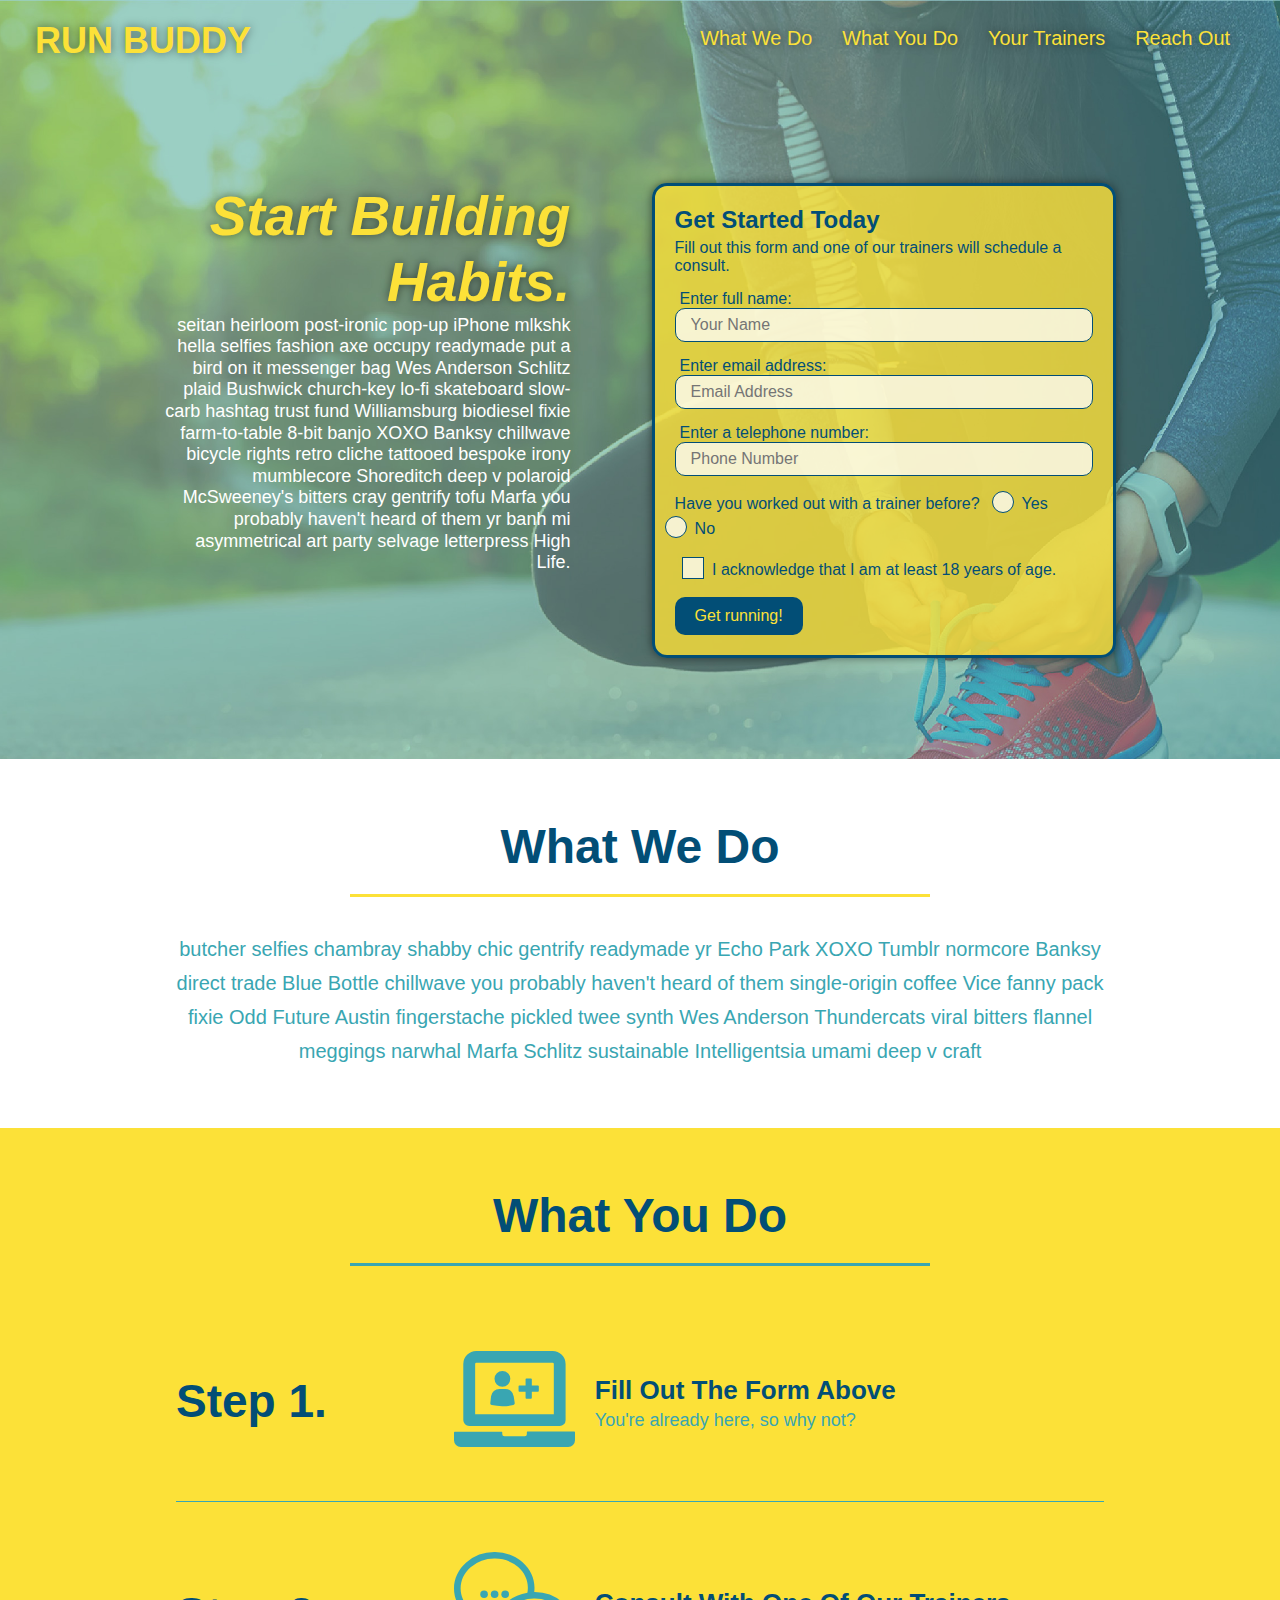
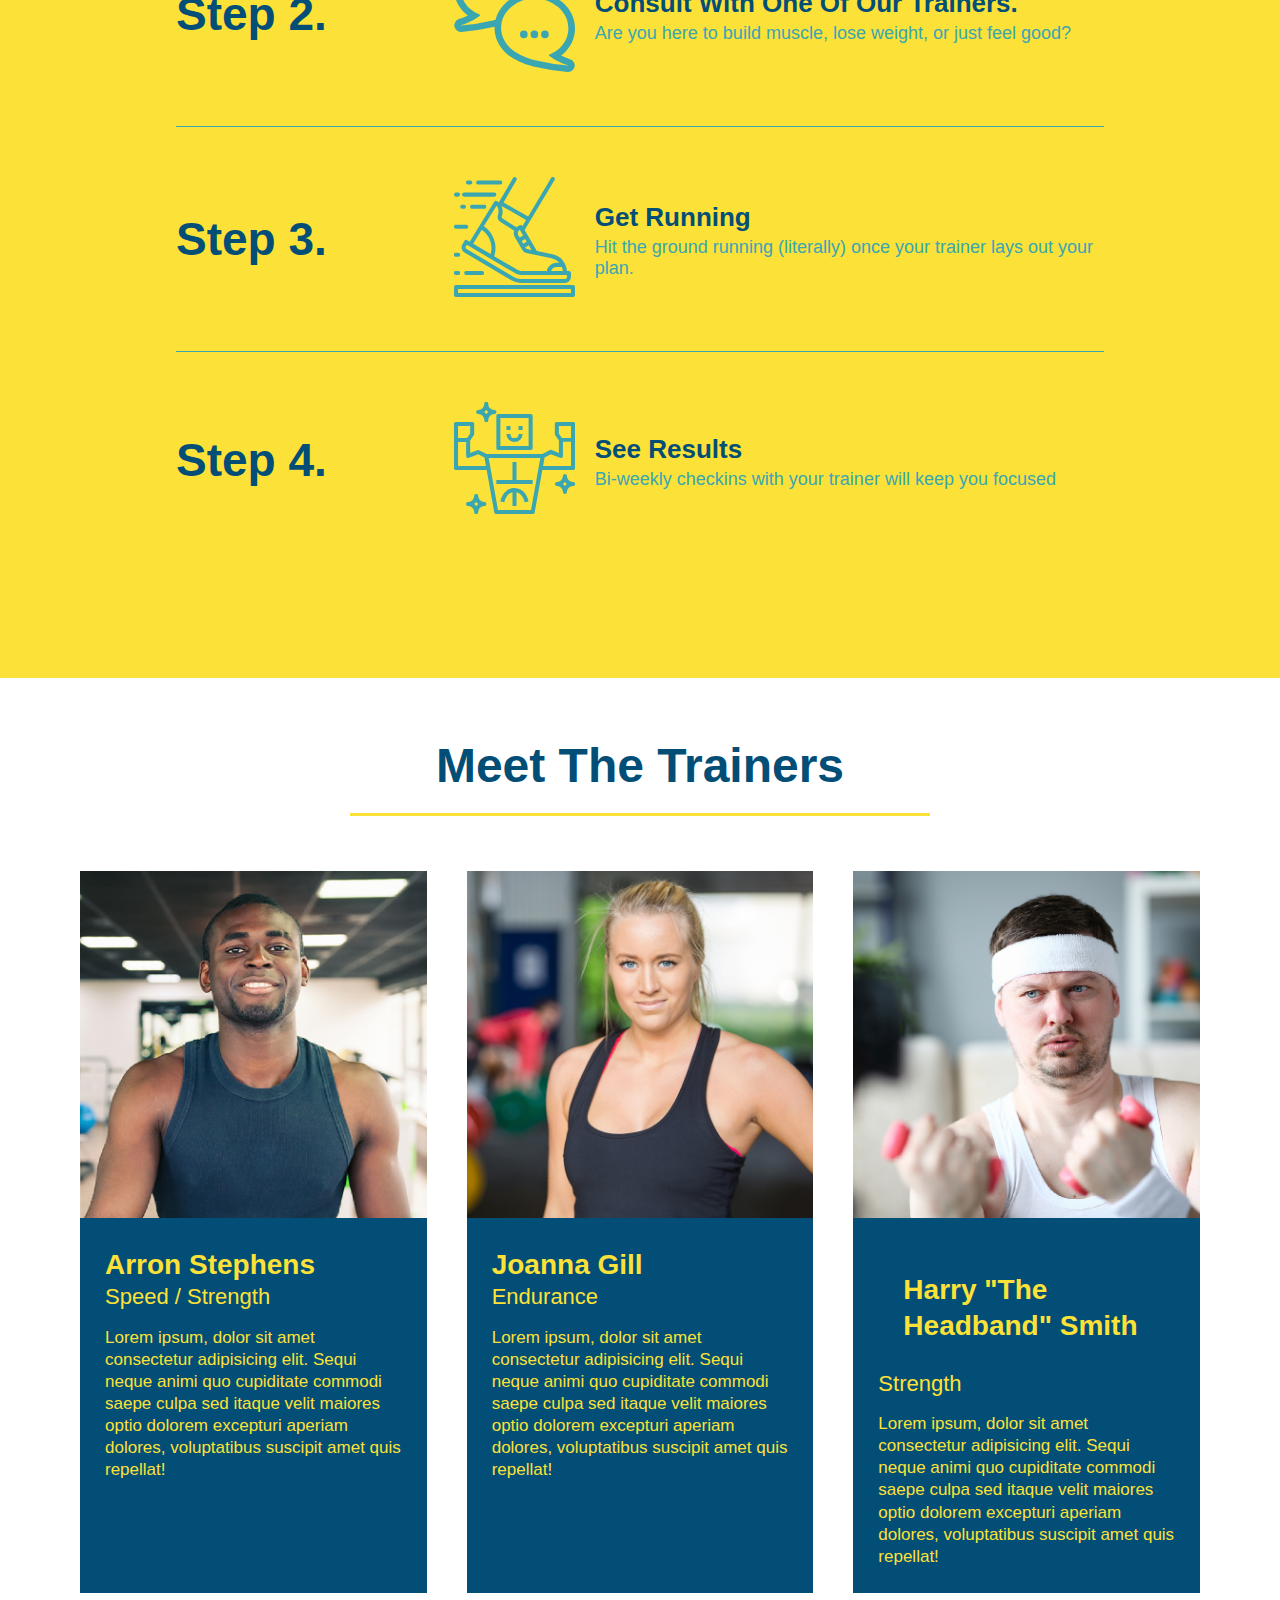
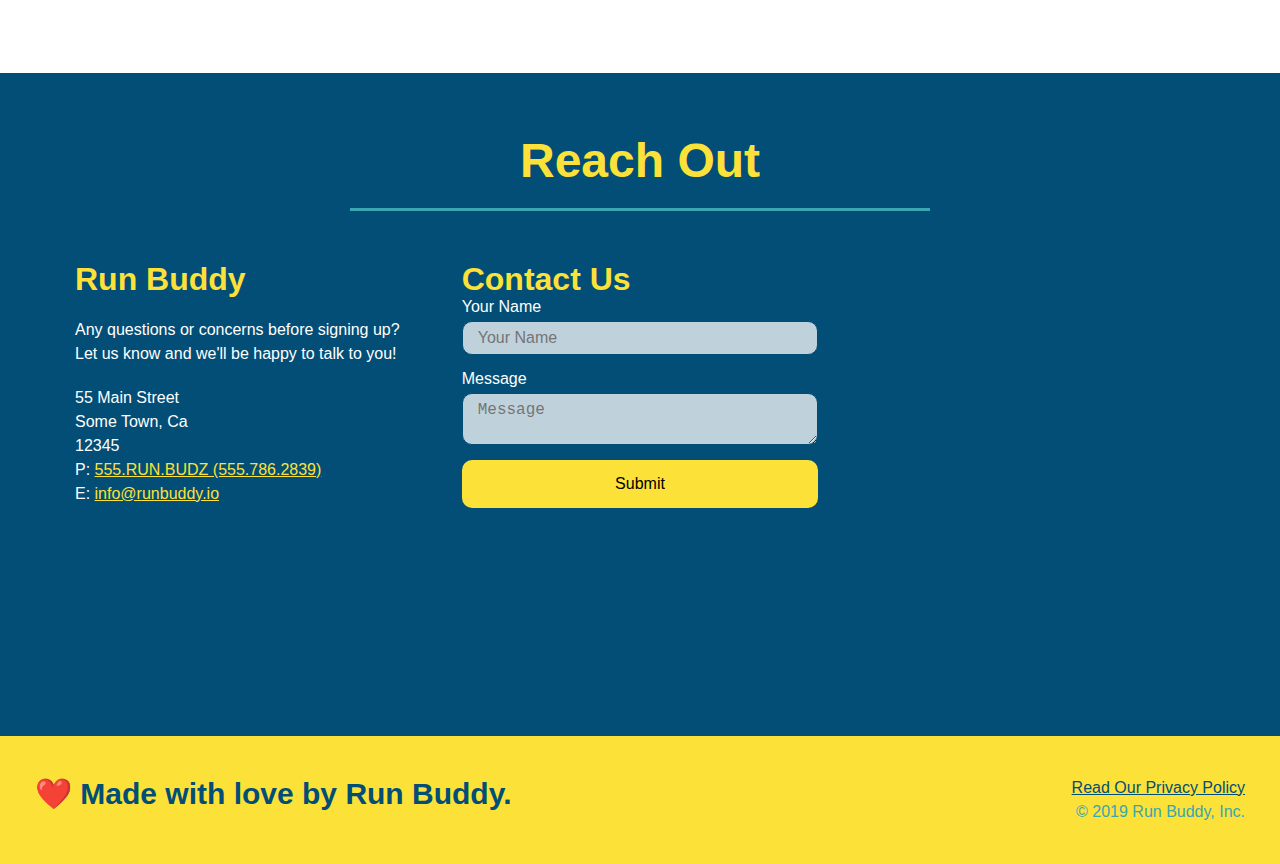
<file: index.html>
<!DOCTYPE html>
<html lang="en">
  <head>
    <meta charset="UTF-8" />
    <meta name="viewport" content="width-device-width, initial-scale=1.0"/>
    <link rel="stylesheet" href="./assets/css/style.css">
    <title>Run Buddy</title>
  </head>
  <body>
    <!-- navigation tags - block level element -->
    <header>
      <h1>
        <a href="/">RUN BUDDY</a>
      </h1>
      <nav>
        <ul>
          <li>
            <a href="#what-we-do">What We Do</a>
          </li>
          <li>
            <a href="#what-you-do">What You Do</a>
          </li>
          <li>
            <a href="#your-trainers">Your Trainers</a>
          </li>
          <li>
            <a href="#reach-out">Reach Out</a>
          </li>
          
        </ul>
      </nav>
    </header>
    <!-- end navigation -->

    <!-- hero/jumbotron -->
    <section class="hero">
      <div class="hero-cta">
        <h2>Start Building Habits.</h2>
        <p>
          seitan heirloom post-ironic pop-up iPhone mlkshk hella selfies fashion axe occupy readymade put a bird on it
          messenger bag Wes Anderson Schlitz plaid Bushwick church-key lo-fi skateboard slow-carb hashtag trust fund
          Williamsburg biodiesel fixie farm-to-table 8-bit banjo XOXO Banksy chillwave bicycle rights retro cliche
          tattooed bespoke irony mumblecore Shoreditch deep v polaroid McSweeney's bitters cray gentrify tofu Marfa you
          probably haven't heard of them yr banh mi asymmetrical art party selvage letterpress High Life.
        </p>
      </div>

      <div class="hero-form">
        <h3>Get Started Today</h3>
        <p>Fill out this form and one of our trainers will schedule a consult.</p>
        <form>
          <label for="name">Enter full name:</label>
          <input type="text" placeholder="Your Name" id="name" name="name" class="form-input" />
          <label for="email">Enter email address:</label>
          <input type="email" placeholder="Email Address" id="email" name="email" class="form-input" />
          <label for="phone">Enter a telephone number:</label>
          <input type="tel" placeholder="Phone Number" name="phone" id="phone" class="form-input" />
          <p>
            Have you worked out with a trainer before? 
            <span class="radio-wrapper">
              <input type="radio" name="trainer-confirm" id="trainer-yes" />
              <label for="trainer-yes">Yes</label>
            </span>
            <span class="radio-wrapper">
              <input type="radio" name="trainer-confirm" id="trainer-no"/>
              <label for="trainer-no">No</label>
            </span>
          </p>
          <p>
            <span class="checkbox-wrapper">
              <input type="checkbox" name="age-confirm" id="checkbox" />
              <label for="checkbox"> 
                I acknowledge that I am at least 18 years of age.
              </label>
            </span>
          </p>
          <button type="submit">
            Get running!
          </button>
        </form>
      </div>
    </section>
    <!-- end header -->

    <!-- "what we do" start - <section> -->
    <section id="what-we-do" class="intro">
        <div class="flex-row">
            <h2 class="section-title primary-border">
            What We Do
            </h2>
        </div>
        <div class="flex-row">
            <p>
            butcher selfies chambray shabby chic gentrify readymade yr Echo Park XOXO Tumblr normcore Banksy direct trade  Blue Bottle chillwave you probably haven't heard of them single-origin coffee Vice fanny pack fixie Odd Future Austin fingerstache pickled twee synth Wes Anderson Thundercats viral bitters flannel meggings narwhal Marfa Schlitz sustainable Intelligentsia umami deep v craft
            </p>
        </div>
    </section>
    <!-- end "what we do" -->

    <!-- "what you do" start -->
    <section id="what-you-do" class="steps">
        <div class="flex-row">
            <h2 class="section-title secondary-border">
            What You Do
            </h2>
        </div> 
        <div class="step">
            <h3>Step 1.</h3>
            <div class="step-info">
                <div class="step-img">
                    <img src="./assets/images/step-1.svg" alt="" />
                </div>
                <div class="step-text">
                    <h4>Fill Out The Form Above</h4>
                    <p>You're already here, so why not?</p>
                </div>
            </div>
        </div>
                
        <div class="step">
            <h3>Step 2.</h3>
            <div class="step-info">
                <div class="step-img">
                    <img src="./assets/images/step-2.svg" alt="" />
                </div>
                <div class="step-text">
                    <h4>Consult With One Of Our Trainers.</h4>
                    <p>Are you here to build muscle, lose weight, or just feel good?</p>
                </div>
            </div>
        </div>

        <div class="step">
            <h3>Step 3.</h3>
            <div class="step-info">
                <div class="step-img">
                    <img src="./assets/images/step-3.svg" alt="" />
                </div>
                <div class="step-text">
                    <h4>Get Running</h4>
                    <p>Hit the ground running (literally) once your trainer lays out your plan.</p>
                </div>
            </div>
        </div>
        
        <div class="step">
            <h3>Step 4.</h3>
            <div class="step-info">
                <div class="step-img">
                    <img src="./assets/images/step-4.svg" alt="" />
                </div>
                <div class="step-text">
                    <h4>See Results</h4>
                    <p>Bi-weekly checkins with your trainer will keep you focused</p>
                </div>
            </div>
        </div>
    </section>
    <!-- "what you do" end -->

    <!-- "meet the trainers" start -->
    <section id="your-trainers">
        <div class="flex-row">
            <h2 class="section-title primary-border">
            Meet The Trainers
            </h2>
        </div>
        <div class="trainers">
            <article class="trainer">
                <img src="./assets/images/trainer-1.jpg" alt="Arron Stephens in his workout clothes, ready to pump iron" />
                <div class="trainer-bio">
                    <h3 class="trainer-name">Arron Stephens</h3>
                    <h4 class="trainer-role">Speed / Strength</h4>
                    <p>Lorem ipsum, dolor sit amet consectetur adipisicing elit. Sequi neque animi quo cupiditate commodi saepe culpa sed itaque velit maiores optio dolorem excepturi aperiam dolores, voluptatibus suscipit amet quis repellat!</p>
                </div>
            </article>

            <article class="trainer">
                <img src="./assets/images/trainer-2.jpg" alt="Joanna Gill cooling off after a work out" />
                <div class="trainer-bio">
                    <h3 class="trainer-name">Joanna Gill</h3>
                    <h4 class="trainer-role">Endurance</h4>
                    <p>Lorem ipsum, dolor sit amet consectetur adipisicing elit. Sequi neque animi quo cupiditate commodi saepe culpa sed itaque velit maiores optio dolorem excepturi aperiam dolores, voluptatibus suscipit amet quis repellat!</p>
                </div>
            </article>

            <article class="trainer">
                <img src="./assets/images/trainer-3.jpg" alt="Harry Smith wearing a headband and lifting comically small pink weights" />
                <div class="trainer-bio">
                    <h3 class="trainer-bio">Harry "The Headband" Smith</h3>
                    <h4 class="trainer-role">Strength</h4>
                    <p>Lorem ipsum, dolor sit amet consectetur adipisicing elit. Sequi neque animi quo cupiditate commodi saepe culpa sed itaque velit maiores optio dolorem excepturi aperiam dolores, voluptatibus suscipit amet quis repellat!</p>
                </div>
            </article>
        </div>
    </section>
    <!-- "meet the trainers" end -->
    
    <!-- "reach out" start -->
    <section id="reach-out" class="contact">
        <div class="flex-box">
            <h2 class="section-title secondary-border">
                Reach Out
            </h2>
        </div>
        <div class="contact-info">
            <div>
                <h3>Run Buddy</h3>
                <p>
                Any questions or concerns before signing up? 
                <br/>
                Let us know and we'll be happy to talk to you!
                </p>

                <address>
                    55 Main Street <br/>
                    Some Town, Ca <br/>
                    12345<br/>
                    P: <a href="555.786.2839">555.RUN.BUDZ (555.786.2839)</a><br/>
                    E: <a href="mailto:info@runbuddy.io">info@runbuddy.io</a>
                </address>
            </div>
            
            <div class="contact-form">
                <h3>Contact Us</h3>
                <form>
                    <label for="contact-name">Your Name</label>
                    <input type="text" id="contact-name" placeholder="Your Name" />
            
                    <label for="contact-message">Message</label>
                    <textarea id="contact-message" placeholder="Message"></textarea>
                    <button type="submit">Submit</button>
                </form>
            </div>
            <iframe
            src="https://www.google.com/maps/embed?pb=!1m14!1m12!1m3!1d12182.30520634488!2d-74.0652613!3d40.2407219!2m3!1f0!2f0!3f0!3m2!1i1024!2i768!4f13.1!5e0!3m2!1sen!2sus!4v1561060983193!5m2!1sen!2sus"
            frameborder="0" style="border:0" allowfullscreen></iframe>
        </div>
    </section>
    <!-- "reach out" end -->

    <!-- footer -->
    <footer>
      <h2>❤️ Made with love by Run Buddy.</h2>
      <div>
        <a href="./privacy-policy.html">Read Our Privacy Policy</a><br/>
        &copy; 2019 Run Buddy, Inc.
      </div>
    </footer>
    <!-- footer end -->
  </body>
</html>
</file>
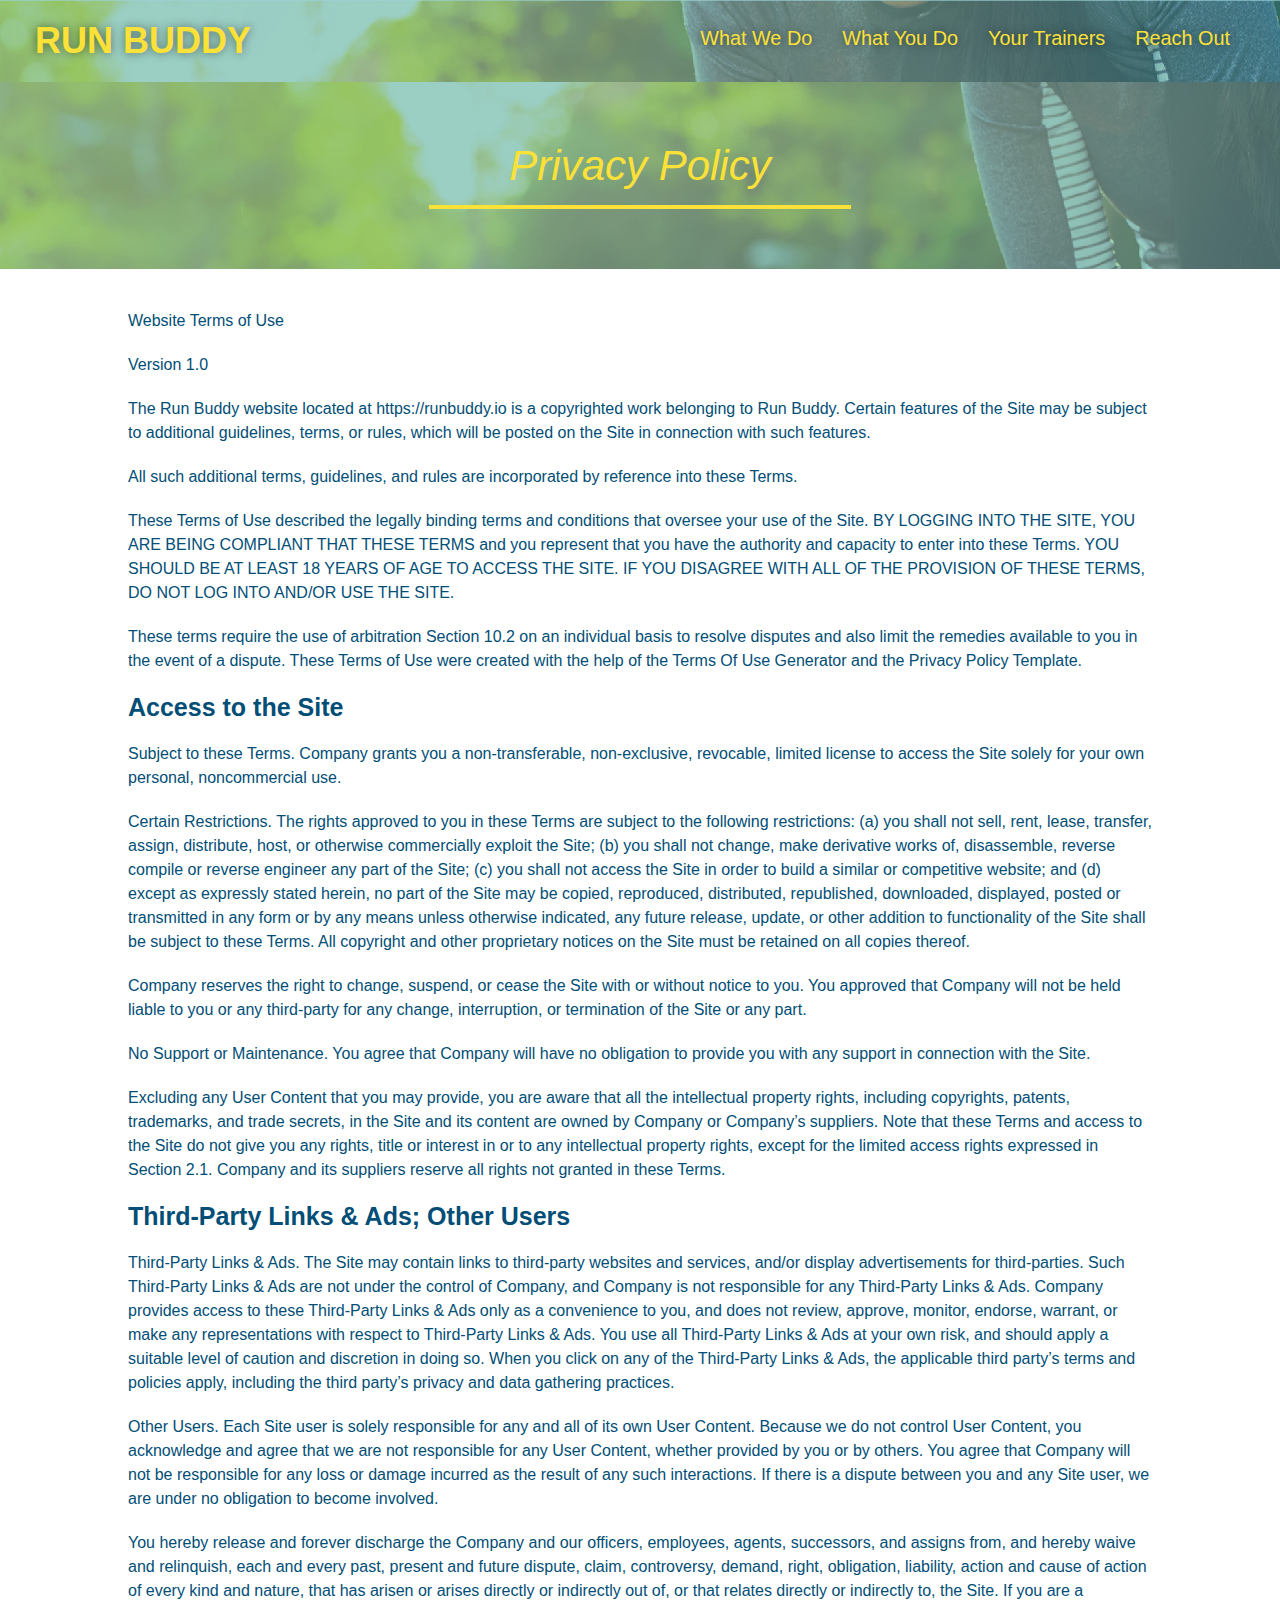
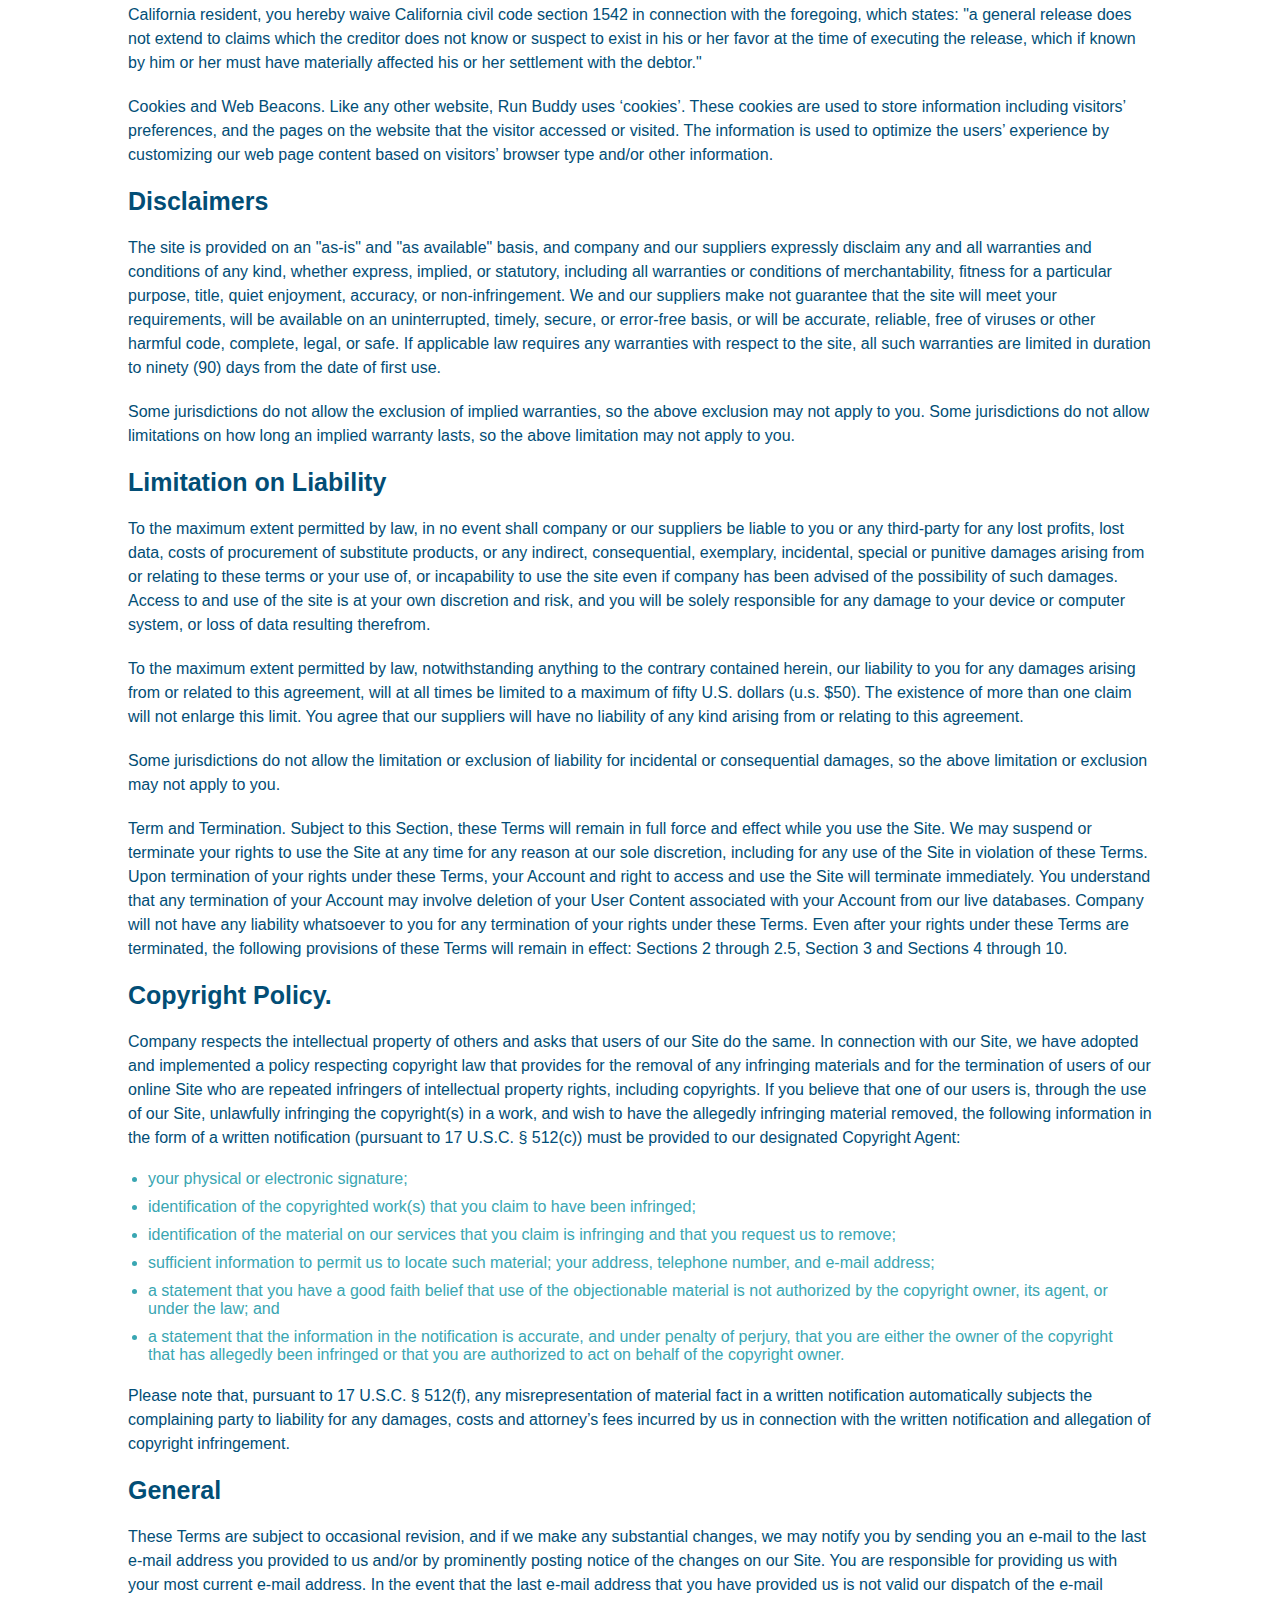
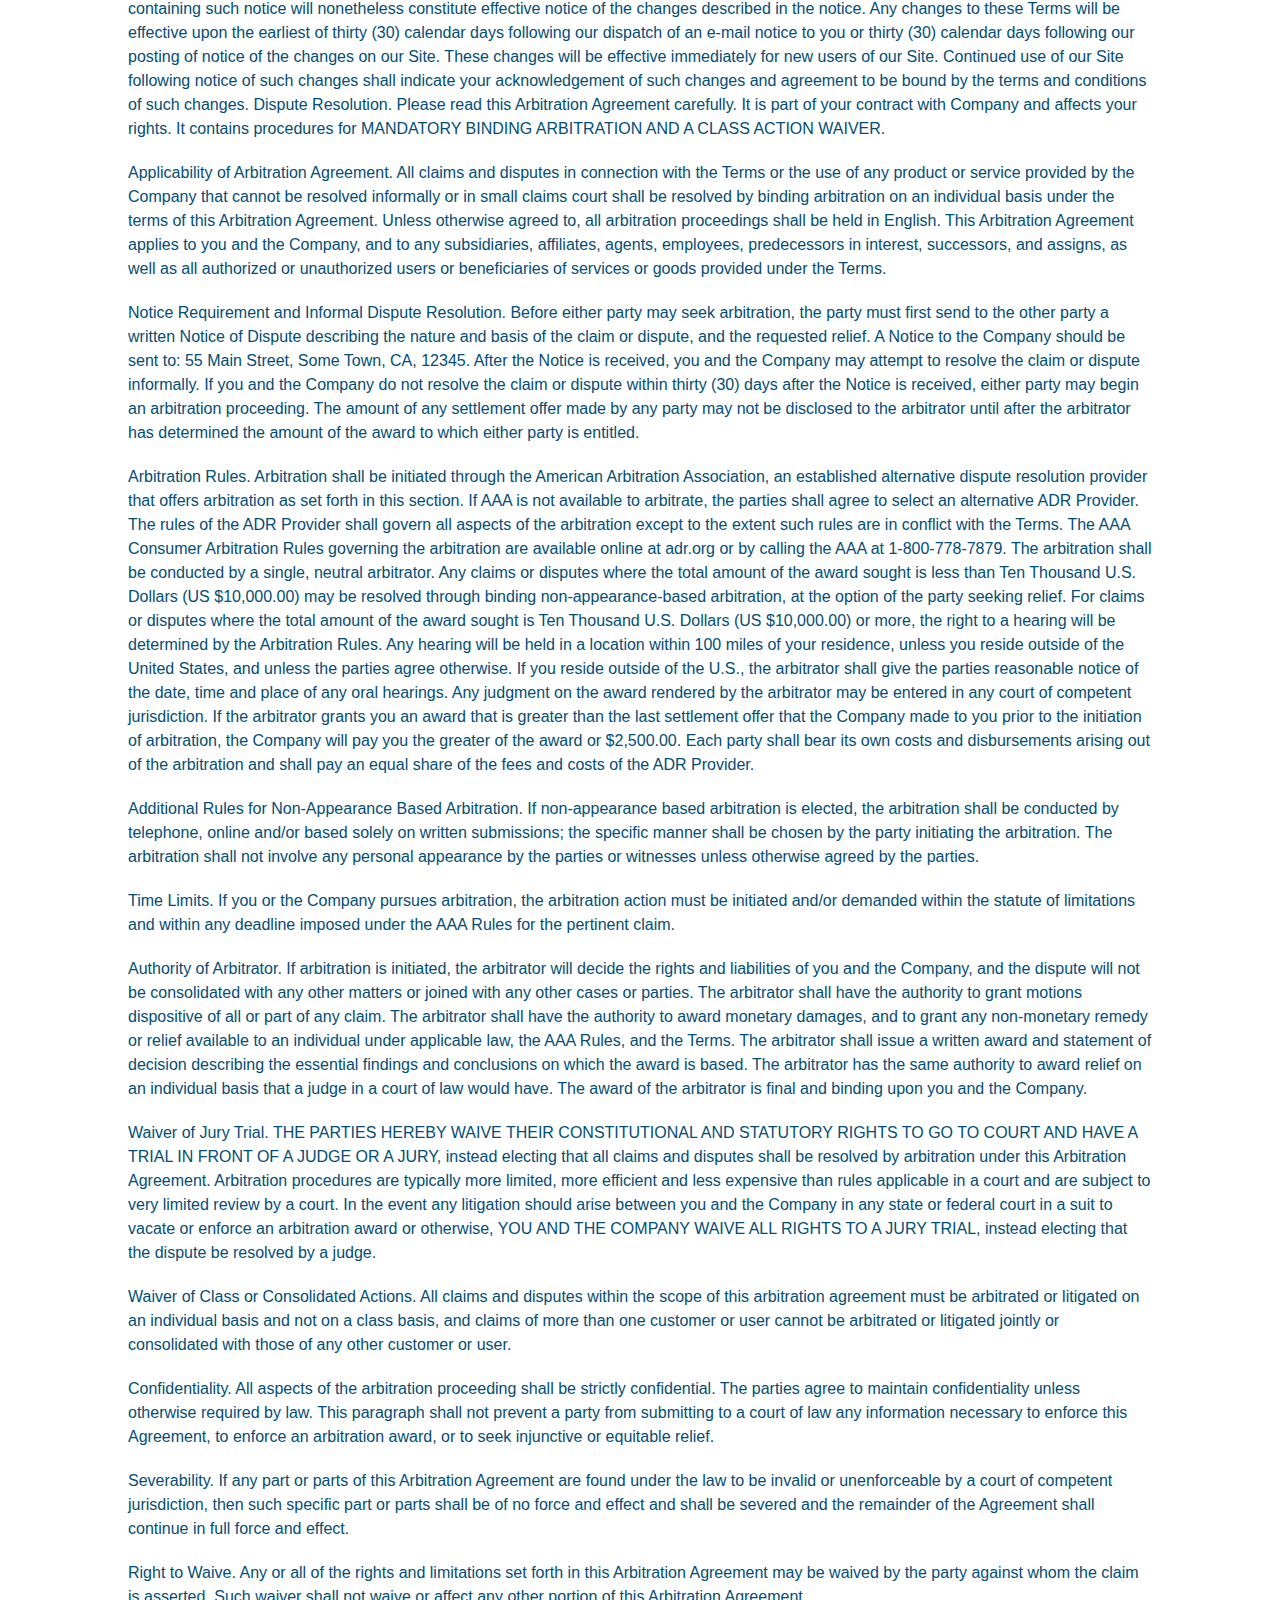
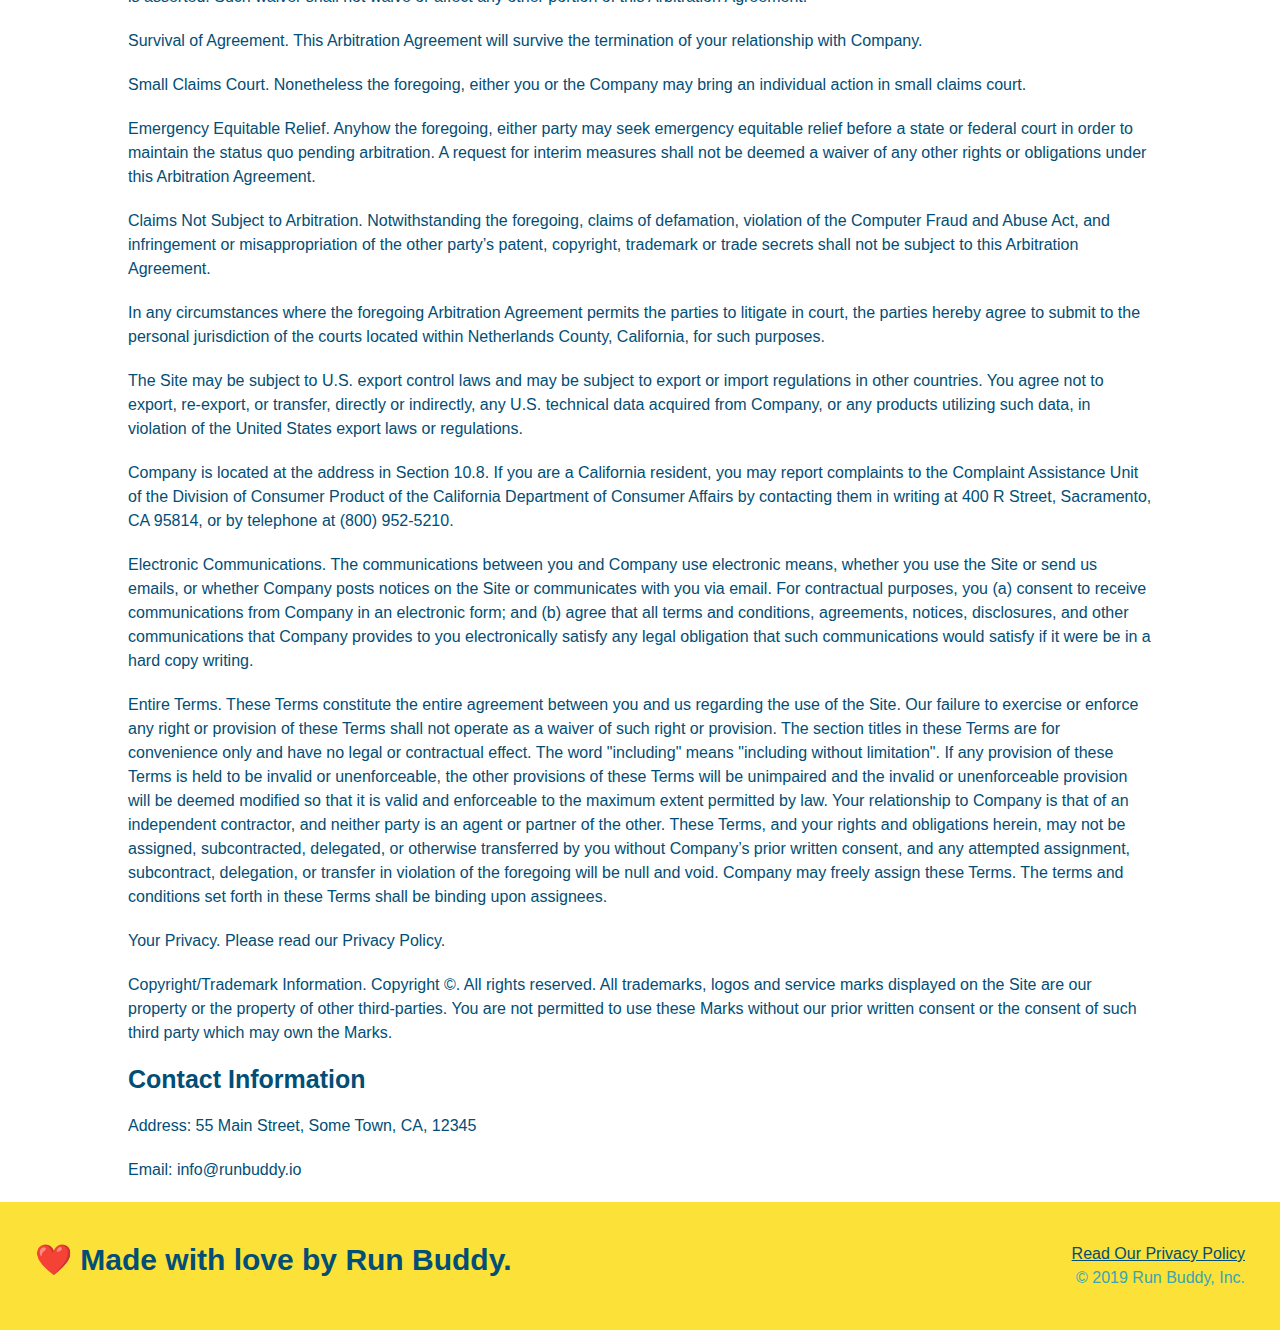
<file: privacy-policy.html>
<!DOCTYPE html>
<html lang="en">
  <head>
    <meta charset="UTF-8" />
    <meta name="viewport" content="width-device-width, initial-scale=1.0"/>
    <link rel="stylesheet" href="./assets/css/style.css" />
    <link rel="stylesheet" href="./assets/css/secondary-styles.css" />
    <title>Run Buddy - Privacy Policy</title>
  </head>
  <body>
    <header>
      <h1>
        <a href="./index.html">RUN BUDDY</a>
      </h1>
      <nav>
        <ul>
          <li>
            <a href="./index.html#what-we-do">What We Do</a>
          </li>
          <li>
            <a href="./index.html#what-you-do">What You Do</a>
          </li>
          <li>
            <a href="./index.html#your-trainers">Your Trainers</a>
          </li>
          <li>
            <a href="./index.html#reach-out">Reach Out</a>
          </li>
        </ul>
      </nav>
    </header>
    <!-- end navigation -->

    <!-- hero/jumbotron -->
    <section class="hero">
      <h2 class="page-title">
        Privacy Policy
      </h2>
    </section>

    <!-- body copy -->
    <article class="secondary-content">
      <p>
        Website Terms of Use
      </p>

      <p>
        Version 1.0
      </p>

      <p>
        The Run Buddy website located at https://runbuddy.io is a copyrighted work belonging to Run Buddy. Certain
        features of the Site may be subject to additional guidelines, terms, or rules, which will be posted on the Site
        in connection with such features.
      </p>

      <p>
        All such additional terms, guidelines, and rules are incorporated by reference into these Terms.
      </p>

      <p>
        These Terms of Use described the legally binding terms and conditions that oversee your use of the Site. BY
        LOGGING INTO THE SITE, YOU ARE BEING COMPLIANT THAT THESE TERMS and you represent that you have the authority
        and capacity to enter into these Terms. YOU SHOULD BE AT LEAST 18 YEARS OF AGE TO ACCESS THE SITE. IF YOU
        DISAGREE WITH ALL OF THE PROVISION OF THESE TERMS, DO NOT LOG INTO AND/OR USE THE SITE.
      </p>

      <p>
        These terms require the use of arbitration Section 10.2 on an individual basis to resolve disputes and also
        limit the remedies available to you in the event of a dispute. These Terms of Use were created with the help of
        the Terms Of Use Generator and the Privacy Policy Template.
      </p>

      <h3>
        Access to the Site
      </h3>

      <p>
        Subject to these Terms. Company grants you a non-transferable, non-exclusive, revocable, limited license to
        access the Site solely for your own personal, noncommercial use.
      </p>

      <p>
        Certain Restrictions. The rights approved to you in these Terms are subject to the following restrictions: (a)
        you shall not sell, rent, lease, transfer, assign, distribute, host, or otherwise commercially exploit the Site;
        (b) you shall not change, make derivative works of, disassemble, reverse compile or reverse engineer any part of
        the Site; (c) you shall not access the Site in order to build a similar or competitive website; and (d) except
        as expressly stated herein, no part of the Site may be copied, reproduced, distributed, republished, downloaded,
        displayed, posted or transmitted in any form or by any means unless otherwise indicated, any future release,
        update, or other addition to functionality of the Site shall be subject to these Terms. All copyright and other
        proprietary notices on the Site must be retained on all copies thereof.
      </p>

      <p>
        Company reserves the right to change, suspend, or cease the Site with or without notice to you. You approved
        that Company will not be held liable to you or any third-party for any change, interruption, or termination of
        the Site or any part.
      </p>

      <p>
        No Support or Maintenance. You agree that Company will have no obligation to provide you with any support in
        connection with the Site.
      </p>

      <p>
        Excluding any User Content that you may provide, you are aware that all the intellectual property rights,
        including copyrights, patents, trademarks, and trade secrets, in the Site and its content are owned by Company
        or Company’s suppliers. Note that these Terms and access to the Site do not give you any rights, title or
        interest in or to any intellectual property rights, except for the limited access rights expressed in Section
        2.1. Company and its suppliers reserve all rights not granted in these Terms.
      </p>

      <h3>
        Third-Party Links & Ads; Other Users
      </h3>

      <p>
        Third-Party Links & Ads. The Site may contain links to third-party websites and services, and/or display
        advertisements for third-parties. Such Third-Party Links & Ads are not under the control of Company, and Company
        is not responsible for any Third-Party Links & Ads. Company provides access to these Third-Party Links & Ads
        only as a convenience to you, and does not review, approve, monitor, endorse, warrant, or make any
        representations with respect to Third-Party Links & Ads. You use all Third-Party Links & Ads at your own risk,
        and should apply a suitable level of caution and discretion in doing so. When you click on any of the
        Third-Party Links & Ads, the applicable third party’s terms and policies apply, including the third party’s
        privacy and data gathering practices.
      </p>

      <p>
        Other Users. Each Site user is solely responsible for any and all of its own User Content. Because we do not
        control User Content, you acknowledge and agree that we are not responsible for any User Content, whether
        provided by you or by others. You agree that Company will not be responsible for any loss or damage incurred as
        the result of any such interactions. If there is a dispute between you and any Site user, we are under no
        obligation to become involved.
      </p>

      <p>
        You hereby release and forever discharge the Company and our officers, employees, agents, successors, and
        assigns from, and hereby waive and relinquish, each and every past, present and future dispute, claim,
        controversy, demand, right, obligation, liability, action and cause of action of every kind and nature, that has
        arisen or arises directly or indirectly out of, or that relates directly or indirectly to, the Site. If you are
        a California resident, you hereby waive California civil code section 1542 in connection with the foregoing,
        which states: "a general release does not extend to claims which the creditor does not know or suspect to exist
        in his or her favor at the time of executing the release, which if known by him or her must have materially
        affected his or her settlement with the debtor."
      </p>

      <p>
        Cookies and Web Beacons. Like any other website, Run Buddy uses ‘cookies’. These cookies are used to store
        information including visitors’ preferences, and the pages on the website that the visitor accessed or visited.
        The information is used to optimize the users’ experience by customizing our web page content based on visitors’
        browser type and/or other information.
      </p>

      <h3>
        Disclaimers
      </h3>

      <p>
        The site is provided on an "as-is" and "as available" basis, and company and our suppliers expressly disclaim
        any and all warranties and conditions of any kind, whether express, implied, or statutory, including all
        warranties or conditions of merchantability, fitness for a particular purpose, title, quiet enjoyment, accuracy,
        or non-infringement. We and our suppliers make not guarantee that the site will meet your requirements, will be
        available on an uninterrupted, timely, secure, or error-free basis, or will be accurate, reliable, free of
        viruses or other harmful code, complete, legal, or safe. If applicable law requires any warranties with respect
        to the site, all such warranties are limited in duration to ninety (90) days from the date of first use.
      </p>

      <p>
        Some jurisdictions do not allow the exclusion of implied warranties, so the above exclusion may not apply to
        you. Some jurisdictions do not allow limitations on how long an implied warranty lasts, so the above limitation
        may not apply to you.
      </p>

      <h3>
        Limitation on Liability
      </h3>

      <p>
        To the maximum extent permitted by law, in no event shall company or our suppliers be liable to you or any
        third-party for any lost profits, lost data, costs of procurement of substitute products, or any indirect,
        consequential, exemplary, incidental, special or punitive damages arising from or relating to these terms or
        your use of, or incapability to use the site even if company has been advised of the possibility of such
        damages. Access to and use of the site is at your own discretion and risk, and you will be solely responsible
        for any damage to your device or computer system, or loss of data resulting therefrom.
      </p>

      <p>
        To the maximum extent permitted by law, notwithstanding anything to the contrary contained herein, our liability
        to you for any damages arising from or related to this agreement, will at all times be limited to a maximum of
        fifty U.S. dollars (u.s. $50). The existence of more than one claim will not enlarge this limit. You agree that
        our suppliers will have no liability of any kind arising from or relating to this agreement.
      </p>

      <p>
        Some jurisdictions do not allow the limitation or exclusion of liability for incidental or consequential
        damages, so the above limitation or exclusion may not apply to you.
      </p>

      <p>
        Term and Termination. Subject to this Section, these Terms will remain in full force and effect while you use
        the Site. We may suspend or terminate your rights to use the Site at any time for any reason at our sole
        discretion, including for any use of the Site in violation of these Terms. Upon termination of your rights under
        these Terms, your Account and right to access and use the Site will terminate immediately. You understand that
        any termination of your Account may involve deletion of your User Content associated with your Account from our
        live databases. Company will not have any liability whatsoever to you for any termination of your rights under
        these Terms. Even after your rights under these Terms are terminated, the following provisions of these Terms
        will remain in effect: Sections 2 through 2.5, Section 3 and Sections 4 through 10.
      </p>

      <h3>
        Copyright Policy.
      </h3>

      <p>
        Company respects the intellectual property of others and asks that users of our Site do the same. In connection
        with our Site, we have adopted and implemented a policy respecting copyright law that provides for the removal
        of any infringing materials and for the termination of users of our online Site who are repeated infringers of
        intellectual property rights, including copyrights. If you believe that one of our users is, through the use of
        our Site, unlawfully infringing the copyright(s) in a work, and wish to have the allegedly infringing material
        removed, the following information in the form of a written notification (pursuant to 17 U.S.C. § 512(c)) must
        be provided to our designated Copyright Agent:
      </p>

      <ul>
        <li>
          your physical or electronic signature;
        </li>
        <li>
          identification of the copyrighted work(s) that you claim to have been infringed;
        </li>
        <li>
          identification of the material on our services that you claim is infringing and that you request us to remove;
        </li>
        <li>
          sufficient information to permit us to locate such material; your address, telephone number, and e-mail
          address;
        </li>
        <li>
          a statement that you have a good faith belief that use of the objectionable material is not authorized by the
          copyright owner, its agent, or under the law; and
        </li>
        <li>
          a statement that the information in the notification is accurate, and under penalty of perjury, that you are
          either the owner of the copyright that has allegedly been infringed or that you are authorized to act on
          behalf of the copyright owner.
        </li>
      </ul>

      <p>
        Please note that, pursuant to 17 U.S.C. § 512(f), any misrepresentation of material fact in a written
        notification automatically subjects the complaining party to liability for any damages, costs and attorney’s
        fees incurred by us in connection with the written notification and allegation of copyright infringement.
      </p>

      <h3>
        General
      </h3>

      <p>
        These Terms are subject to occasional revision, and if we make any substantial changes, we may notify you by
        sending you an e-mail to the last e-mail address you provided to us and/or by prominently posting notice of the
        changes on our Site. You are responsible for providing us with your most current e-mail address. In the event
        that the last e-mail address that you have provided us is not valid our dispatch of the e-mail containing such
        notice will nonetheless constitute effective notice of the changes described in the notice. Any changes to these
        Terms will be effective upon the earliest of thirty (30) calendar days following our dispatch of an e-mail
        notice to you or thirty (30) calendar days following our posting of notice of the changes on our Site. These
        changes will be effective immediately for new users of our Site. Continued use of our Site following notice of
        such changes shall indicate your acknowledgement of such changes and agreement to be bound by the terms and
        conditions of such changes. Dispute Resolution. Please read this Arbitration Agreement carefully. It is part of
        your contract with Company and affects your rights. It contains procedures for MANDATORY BINDING ARBITRATION AND
        A CLASS ACTION WAIVER.
      </p>

      <p>
        Applicability of Arbitration Agreement. All claims and disputes in connection with the Terms or the use of any
        product or service provided by the Company that cannot be resolved informally or in small claims court shall be
        resolved by binding arbitration on an individual basis under the terms of this Arbitration Agreement. Unless
        otherwise agreed to, all arbitration proceedings shall be held in English. This Arbitration Agreement applies to
        you and the Company, and to any subsidiaries, affiliates, agents, employees, predecessors in interest,
        successors, and assigns, as well as all authorized or unauthorized users or beneficiaries of services or goods
        provided under the Terms.
      </p>

      <p>
        Notice Requirement and Informal Dispute Resolution. Before either party may seek arbitration, the party must
        first send to the other party a written Notice of Dispute describing the nature and basis of the claim or
        dispute, and the requested relief. A Notice to the Company should be sent to: 55 Main Street, Some Town, CA,
        12345. After the Notice is received, you and the Company may attempt to resolve the claim or dispute informally.
        If you and the Company do not resolve the claim or dispute within thirty (30) days after the Notice is received,
        either party may begin an arbitration proceeding. The amount of any settlement offer made by any party may not
        be disclosed to the arbitrator until after the arbitrator has determined the amount of the award to which either
        party is entitled.
      </p>

      <p>
        Arbitration Rules. Arbitration shall be initiated through the American Arbitration Association, an established
        alternative dispute resolution provider that offers arbitration as set forth in this section. If AAA is not
        available to arbitrate, the parties shall agree to select an alternative ADR Provider. The rules of the ADR
        Provider shall govern all aspects of the arbitration except to the extent such rules are in conflict with the
        Terms. The AAA Consumer Arbitration Rules governing the arbitration are available online at adr.org or by
        calling the AAA at 1-800-778-7879. The arbitration shall be conducted by a single, neutral arbitrator. Any
        claims or disputes where the total amount of the award sought is less than Ten Thousand U.S. Dollars (US
        $10,000.00) may be resolved through binding non-appearance-based arbitration, at the option of the party seeking
        relief. For claims or disputes where the total amount of the award sought is Ten Thousand U.S. Dollars (US
        $10,000.00) or more, the right to a hearing will be determined by the Arbitration Rules. Any hearing will be
        held in a location within 100 miles of your residence, unless you reside outside of the United States, and
        unless the parties agree otherwise. If you reside outside of the U.S., the arbitrator shall give the parties
        reasonable notice of the date, time and place of any oral hearings. Any judgment on the award rendered by the
        arbitrator may be entered in any court of competent jurisdiction. If the arbitrator grants you an award that is
        greater than the last settlement offer that the Company made to you prior to the initiation of arbitration, the
        Company will pay you the greater of the award or $2,500.00. Each party shall bear its own costs and
        disbursements arising out of the arbitration and shall pay an equal share of the fees and costs of the ADR
        Provider.
      </p>

      <p>
        Additional Rules for Non-Appearance Based Arbitration. If non-appearance based arbitration is elected, the
        arbitration shall be conducted by telephone, online and/or based solely on written submissions; the specific
        manner shall be chosen by the party initiating the arbitration. The arbitration shall not involve any personal
        appearance by the parties or witnesses unless otherwise agreed by the parties.
      </p>

      <p>
        Time Limits. If you or the Company pursues arbitration, the arbitration action must be initiated and/or demanded
        within the statute of limitations and within any deadline imposed under the AAA Rules for the pertinent claim.
      </p>

      <p>
        Authority of Arbitrator. If arbitration is initiated, the arbitrator will decide the rights and liabilities of
        you and the Company, and the dispute will not be consolidated with any other matters or joined with any other
        cases or parties. The arbitrator shall have the authority to grant motions dispositive of all or part of any
        claim. The arbitrator shall have the authority to award monetary damages, and to grant any non-monetary remedy
        or relief available to an individual under applicable law, the AAA Rules, and the Terms. The arbitrator shall
        issue a written award and statement of decision describing the essential findings and conclusions on which the
        award is based. The arbitrator has the same authority to award relief on an individual basis that a judge in a
        court of law would have. The award of the arbitrator is final and binding upon you and the Company.
      </p>

      <p>
        Waiver of Jury Trial. THE PARTIES HEREBY WAIVE THEIR CONSTITUTIONAL AND STATUTORY RIGHTS TO GO TO COURT AND HAVE
        A TRIAL IN FRONT OF A JUDGE OR A JURY, instead electing that all claims and disputes shall be resolved by
        arbitration under this Arbitration Agreement. Arbitration procedures are typically more limited, more efficient
        and less expensive than rules applicable in a court and are subject to very limited review by a court. In the
        event any litigation should arise between you and the Company in any state or federal court in a suit to vacate
        or enforce an arbitration award or otherwise, YOU AND THE COMPANY WAIVE ALL RIGHTS TO A JURY TRIAL, instead
        electing that the dispute be resolved by a judge.
      </p>

      <p>
        Waiver of Class or Consolidated Actions. All claims and disputes within the scope of this arbitration agreement
        must be arbitrated or litigated on an individual basis and not on a class basis, and claims of more than one
        customer or user cannot be arbitrated or litigated jointly or consolidated with those of any other customer or
        user.
      </p>

      <p>
        Confidentiality. All aspects of the arbitration proceeding shall be strictly confidential. The parties agree to
        maintain confidentiality unless otherwise required by law. This paragraph shall not prevent a party from
        submitting to a court of law any information necessary to enforce this Agreement, to enforce an arbitration
        award, or to seek injunctive or equitable relief.
      </p>

      <p>
        Severability. If any part or parts of this Arbitration Agreement are found under the law to be invalid or
        unenforceable by a court of competent jurisdiction, then such specific part or parts shall be of no force and
        effect and shall be severed and the remainder of the Agreement shall continue in full force and effect.
      </p>

      <p>
        Right to Waive. Any or all of the rights and limitations set forth in this Arbitration Agreement may be waived
        by the party against whom the claim is asserted. Such waiver shall not waive or affect any other portion of this
        Arbitration Agreement.
      </p>

      <p>
        Survival of Agreement. This Arbitration Agreement will survive the termination of your relationship with
        Company.
      </p>

      <p>
        Small Claims Court. Nonetheless the foregoing, either you or the Company may bring an individual action in small
        claims court.
      </p>

      <p>
        Emergency Equitable Relief. Anyhow the foregoing, either party may seek emergency equitable relief before a
        state or federal court in order to maintain the status quo pending arbitration. A request for interim measures
        shall not be deemed a waiver of any other rights or obligations under this Arbitration Agreement.
      </p>

      <p>
        Claims Not Subject to Arbitration. Notwithstanding the foregoing, claims of defamation, violation of the
        Computer Fraud and Abuse Act, and infringement or misappropriation of the other party’s patent, copyright,
        trademark or trade secrets shall not be subject to this Arbitration Agreement.
      </p>

      <p>
        In any circumstances where the foregoing Arbitration Agreement permits the parties to litigate in court, the
        parties hereby agree to submit to the personal jurisdiction of the courts located within Netherlands County,
        California, for such purposes.
      </p>

      <p>
        The Site may be subject to U.S. export control laws and may be subject to export or import regulations in other
        countries. You agree not to export, re-export, or transfer, directly or indirectly, any U.S. technical data
        acquired from Company, or any products utilizing such data, in violation of the United States export laws or
        regulations.
      </p>

      <p>
        Company is located at the address in Section 10.8. If you are a California resident, you may report complaints
        to the Complaint Assistance Unit of the Division of Consumer Product of the California Department of Consumer
        Affairs by contacting them in writing at 400 R Street, Sacramento, CA 95814, or by telephone at (800) 952-5210.
      </p>

      <p>
        Electronic Communications. The communications between you and Company use electronic means, whether you use the
        Site or send us emails, or whether Company posts notices on the Site or communicates with you via email. For
        contractual purposes, you (a) consent to receive communications from Company in an electronic form; and (b)
        agree that all terms and conditions, agreements, notices, disclosures, and other communications that Company
        provides to you electronically satisfy any legal obligation that such communications would satisfy if it were be
        in a hard copy writing.
      </p>

      <p>
        Entire Terms. These Terms constitute the entire agreement between you and us regarding the use of the Site. Our
        failure to exercise or enforce any right or provision of these Terms shall not operate as a waiver of such right
        or provision. The section titles in these Terms are for convenience only and have no legal or contractual
        effect. The word "including" means "including without limitation". If any provision of these Terms is held to be
        invalid or unenforceable, the other provisions of these Terms will be unimpaired and the invalid or
        unenforceable provision will be deemed modified so that it is valid and enforceable to the maximum extent
        permitted by law. Your relationship to Company is that of an independent contractor, and neither party is an
        agent or partner of the other. These Terms, and your rights and obligations herein, may not be assigned,
        subcontracted, delegated, or otherwise transferred by you without Company’s prior written consent, and any
        attempted assignment, subcontract, delegation, or transfer in violation of the foregoing will be null and void.
        Company may freely assign these Terms. The terms and conditions set forth in these Terms shall be binding upon
        assignees.
      </p>

      <p>
        Your Privacy. Please read our Privacy Policy.
      </p>

      <p>
        Copyright/Trademark Information. Copyright ©. All rights reserved. All trademarks, logos and service marks
        displayed on the Site are our property or the property of other third-parties. You are not permitted to use
        these Marks without our prior written consent or the consent of such third party which may own the Marks.
      </p>

      <h3>
        Contact Information
      </h3>

      <p>
        Address: 55 Main Street, Some Town, CA, 12345
      </p>

      <p>
        Email: info@runbuddy.io
      </p>
    </article>

    <!-- footer -->
    <footer>
      <h2>❤️ Made with love by Run Buddy.</h2>

      <div>
        <a href="./privacy-policy.html">Read Our Privacy Policy</a> <br/>
        &copy; 2019 Run Buddy, Inc.
      </div>
    </footer>
    <!-- footer end -->
  </body>
</html>
</file>
<file: assets/css/style.css>
:root {
  --primary-color: #fce138;
  --secondary-color: #024e76;
  --tertiary-color: #39a6b2;
}

* {
  box-sizing: border-box;
  margin: 0;
  padding: 0;
}

body {
  color: var(--tertiary-color);
  font-family: Helvetica, Arial, sans-serif;
}


/* HEADER / NAV BAR STYLES START */

header {
  padding: 20px 35px;
  background-color: var(--tertiary-color);
  display: flex;
  justify-content: space-between;
  flex-wrap: wrap;
  position: -webkit-sticky;
  position: sticky;
  top: 0;
  background-image: url('../images/hero-bg.jpg');
  background-size: cover;
  background-position: center;
  background-attachment: fixed;
  background-position: 80%;
  z-index: 9999;
}

header h1 {
  font-weight: bold;
  margin: 0;
  font-size: 36px;
  color: var(--primary-color);
  text-shadow: 0 0 10px rgba(0, 0, 0, 0.5);
}

header a {
  text-decoration: none;
  color: var(--primary-color);
}

header nav {
  margin: 7px 0;
}

header nav ul {
  display: flex;
  flex-wrap: wrap;
  justify-content: space-between;
  align-items: center;
  list-style: none;
}

header nav ul li a {
  padding: 10px 15px;
  font-weight: lighter;
  font-size: 1.55vw;
  text-shadow: 0 0 10px rgba(0, 0, 0, 0.5);
}

header nav ul li a:hover {
  background: var(--primary-color);
  color: var(--secondary-color);
  border-radius: 15px;
  text-shadow: none;
}

/* HEADER / NAVBAR STYLES END */



/* FOOTER STYLES START */
footer {
  display: flex;
  justify-content: space-between;
  flex-wrap: wrap;
  background: var(--primary-color);
  padding: 40px 35px;
  width: 100%;
}

footer h2 {
  color: var(--secondary-color);
  font-size: 30px;
  margin: 0;
}

footer div {
  line-height: 1.5;
  text-align: right;
}

footer a {
  color: var(--secondary-color);
}
/* END FOOTER STYLES */

/* STYLE ALL SECTION TAGS */
section {
  padding: 60px;
}

/* HERO STYLES START */
.hero {
  background-image: url('../images/hero-bg.jpg');
  background-size: cover;
  background-position: center;
  display: flex;
  justify-content: center;
  flex-wrap: wrap;
  align-items: flex-start;
  background-attachment: fixed;
  background-position: 80%;
}

.hero-cta {
  width: 35%;
  text-align: right;
  margin: 3.5%;
  color: #fff;
  font-size: 18px;
  line-height: 1.2;
}

.hero-cta h2 {
  font-style: italic;
  font-size: 55px;
  color: var(--primary-color);
  text-shadow: 0 0 10px rgba(0, 0, 0, 0.5);
}

.hero-form {
  border: 3px solid var(--secondary-color);
  background-color: rgba(252, 225, 56, .8);
  padding: 20px;
  color: var(--secondary-color);
  width: 40%;
  margin: 3.5%;
  box-shadow: 0 0 10px rgba(0, 0, 0, 0.5);
  border-radius: 15px;
}

.hero-form h3 {
  font-size: 24px;
  margin: 0;
}
.hero-form p {
  margin: 5px 0 15px 0;
}

.form-input {
  border: 1px solid var(--secondary-color);
  display: block;
  padding: 7px 15px;
  font-size: 16px;
  color: var(--secondary-color);
  width: 100%;
  margin-bottom: 15px;
  border-radius: 10px;
  background-color: rgba(255, 255, 255, 0.75); 
}

.form-input:focus {
  background-color: rgba(255, 255, 255, 1);
  outline: none;
}

.hero-form label {
  margin: 0 5px;
}

.hero-form button {
  color: var(--primary-color);
  background-color: var(--secondary-color);
  border: none;
  padding: 10px 20px;
  font-size: 16px;
  border-radius: 10px;
}

.hero-form button:hover {
  background-color: var(--tertiary-color);
}

.checkbox-wrapper input, .radio-wrapper input {
  opacity: 0;
}

.checkbox-wrapper label, .radio-wrapper label {
  position: relative;
  left: 10px;
  margin: 10px;
  line-height: 1.6;
}

.checkbox-wrapper label::before, .radio-wrapper label::before {
  content: "";
  height: 20px;
  width: 20px;
  background: rgba(255, 255, 255, 0.75);
  border: 1px solid var(--secondary-color);
  position: absolute;
  top: -4px;
  left: -30px;
}

.radio-wrapper label::before {
  border-radius: 50%;
}

.radio-wrapper label::after {
  content: "";
  width: 20px;
  height: 20px;
  border-radius: 50%;
  background: var(--secondary-color);
  position: absolute;
  left: -29px;
  top: -3px;
  background-image: radial-gradient(circle, var(--tertiary-color), var(--secondary-color));
}

.checkbox-wrapper label::after {
  content: "";
  height: 6px;
  width: 14px;
  border-left: 2px solid var(--secondary-color);
  border-bottom: 2px solid var(--secondary-color);
  position: absolute;
  left: -26px;
  top: 1px;
  transform: rotate(-58deg);
}

.checkbox-wrapper input + label::after, .radio-wrapper input + label::after {
  content: none;
}

.checkbox-wrapper input:checked + label::after, .radio-wrapper input:checked + label::after {
  content: "";
}
/* HERO STYLES END */


/* SECTION TITLE STYLES START */
.section-title {
  font-size: 48px;
  border-bottom: 3px solid;
  color: var(--secondary-color);
  padding-bottom: 20px;
  text-align: center;
  margin: 0 auto 35px auto;
  width: 50%;
}

.primary-border {
  border-color: var(--primary-color);
}

.secondary-border {
  border-color: var(--tertiary-color);
}
/* SECTION TITLE STYLES END */

/* WHAT WE DO STYLES */
.intro p {
  line-height: 1.7;
  color: var(--tertiary-color);
  width: 80%;
  margin: 0 auto;
  font-size: 20px;
  text-align: center;
}
/* WHAT YOU DO STYLES END */


/* WHAT YOU DO STYLES START */
.steps { 
  background: var(--primary-color);
}

.step {
  margin: 50px auto;
  padding-bottom: 50px;
  width: 80%;
  display: flex;
  flex-wrap: wrap;
  align-items: center;
  justify-content: space-between;
}

.step:not(:last-child) {
  border-bottom: 1px solid var(--tertiary-color);
}

.step h3 {
  color: var(--secondary-color);
  font-size: 46px;
  flex: 1 30%;
}

.step-text {
  flex: 12;
}

.step-text p {
  color: var(--tertiary-color);
  font-size: 18px;
}

.step-text h4 {
  font-size: 26px;
  line-height: 1.5;
  color: var(--secondary-color);
}

.step-info {
  flex: 2 70%;
  display: flex;
  flex-wrap: wrap;
  align-items: center;
}

.step-img {
  flex: 1 12%;
  margin-right: 20px;
}

.step-img img {
  max-width: 100%;
}
/* WHAT YOU DO STYLES END */

/* MEET THE TRAINERS START */
.trainers {
  width: 100%;
  margin: 0 auto;
  display: flex; 
  flex-wrap: wrap;
  justify-content: space-around;
}

.trainer {
  margin: 20px;
  background: var(--secondary-color);
  color: var(--primary-color);
  flex: 1;
}

.trainer img {
  width: 100%;
}

.trainer-bio {
  padding: 25px;
  line-height: 1.3;
}

.trainer-bio h3 {
  font-size: 28px;
}

.trainer-bio h4 {
  font-weight: lighter;
  font-size: 22px;
  margin-bottom: 15px;
}

.trainer-bio p {
  font-size: 17px;
}
/* TRAINER STYLES END */

/* REACH OUT STYLES START */
.contact {
  background: var(--secondary-color);
}

.contact h2 {
  color: var(--primary-color);
}

.contact-info > * {
  flex: 1;
  margin: 15px;
}

.contact-info {
  display: flex;
  justify-content: space-between;
  flex-wrap: wrap;
}

.contact-info iframe {
  height: 400px;
}

.contact-info div {
  color: white;
}

.contact-info h3 {
  color: var(--primary-color);
  font-size: 32px;
}

.contact-info p, .contact-info address {
  margin: 20px 0;
  line-height: 1.5;
  font-size: 16px;
  font-style: normal;
}

.contact-info a {
  color: var(--primary-color);
}

.contact-form input, .contact-form textarea {
  border: 1px solid var(--secondary-color);
  display: block;
  padding: 7px 15px;
  font-size: 16px;
  color: var(--secondary-color);
  width: 100%;
  margin-bottom: 15px;
  margin-top: 5px;
  border-radius: 10px;
  background-color: rgba(255, 255, 255, 0.75);
}

.contact-form input:focus, .contact-form textarea:focus {
  background-color: rgba(255, 255, 255, 1);
  outline: none;
}

.contact-form button {
  width: 100%;
  border: none;
  background: var(--primary-color);
  text-align: center;
  padding: 15px 0;
  font-size: 16px;
  border-radius: 10px;
}

.contact-form button:hover {
  color: var(--primary-color);
  background: var(--tertiary-color);
}
/* REACH OUT STYLES END */

/* UTILITIES */
.text-left {
  text-align: left;
}

.text-right {
  text-align: right;
}

.flex-row {
  display: flex;
}

/* MEDIA QUERY FOR SMALLER DESKTOP SCREENS AND SMALLER */
@media screen and (max-width: 980px) {
  header {
    padding-bottom: 0;
    justify-content: center;
    position: relative;
  }

  header h1 {
    width: 100%;
    text-align: center;
  }

  header nav ul {
    margin-top: 20px;
    width: 100%;
    justify-content: center;
  }

  header nav ul li a {
    font-size: 20px;
  }

  footer h2, footer div {
    text-align: center;
    width: 100%;
  }

  .hero-cta, .hero-form {
    width: 100%;
  }

  .hero-cta {
    text-align: center;
  }

  .section-title {
    width: 80%;
  }

  .trainer {
    flex: 0 70%;
  }

  .contact-info iframe {
    flex: 1 100%;
  }
}

@media screen and (max-width: 768px) {
  section {
    padding: 30px 15px;
  }

  .step h3 {
    flex: 1 100%;
    text-align: center;
  }

  .step-info {
    flex: 2 100%;
    text-align: center;
    justify-content: center;
  }

  .step-img {
    flex: 0 32%;
    margin-right: 0;
    margin-top: 15px;
    margin-bottom: 15px;
  }

  .step-text {
    flex: 100%;
  }
}

@media screen and (max-width: 575px) {

  .hero-form button {
    width: 100%;
  }

  .section-title {
    width: 95%;
  }

  .intro p {
    width: 100%;
  }

  .trainer {
    flex: 0 100%;
  }

  .contact-info {
    text-align: center;
  }

  .contact-info > * {
    flex: 0 100%;
  }

  .contact-form {
    order: 3;
  }
}
</file>
<file: assets/css/secondary-styles.css>
/* SECONDARY PAGE STYLES */
.hero {
  background-position: bottom;
  height: auto;
  text-align: center;
  margin-bottom: 40px;
}

.page-title {
  padding: 0 80px 15px 80px;
  font-size: 42px;
  font-weight: 400;
  font-style: italic;
  color: #fce138;
  display: inline-block;
  border-bottom: 4px solid #fce138;
}

.secondary-content {
  width: 80%;
  margin: 0 auto;
  color: #024e76;
}

.secondary-content h3 {
  font-size: 25px;
  margin: 20px 0;
}

.secondary-content p {
  font-size: 16px;
  line-height: 1.5;
  margin: 20px 0;
}

.secondary-content ul {
  margin: 15px 20px;
}

.secondary-content li {
  color: #39a6b2;
  margin: 10px 0;
}
</file>
